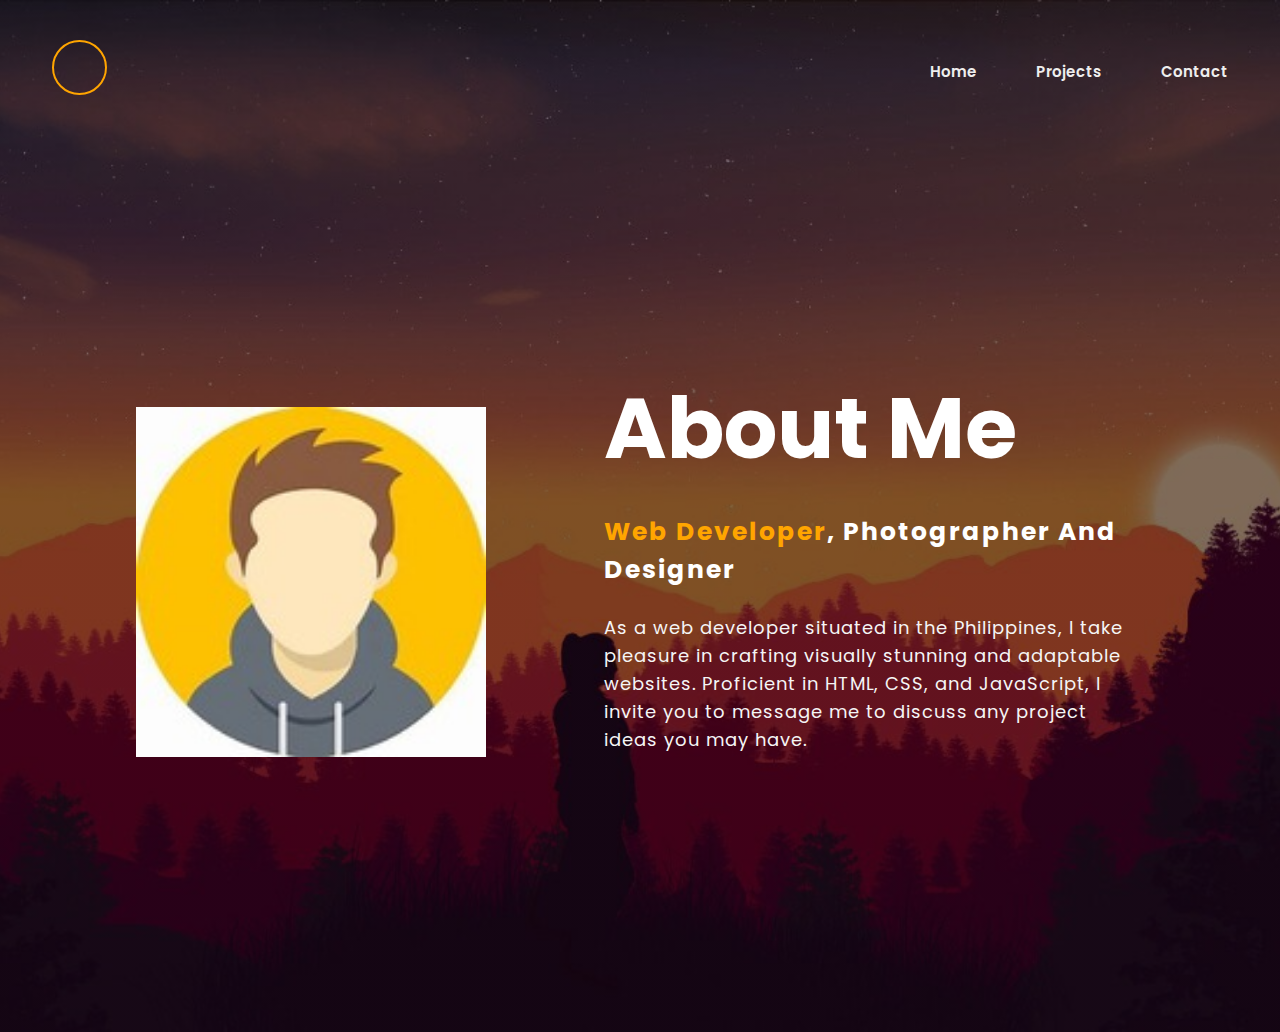
<file: about-me/about.html>
<!DOCTYPE html>
<html lang="en">
  <head>
    <meta charset="UTF-8" />
    <meta http-equiv="X-UA-Compatible" content="IE=edge" />
    <meta name="viewport" content="width=device-width, initial-scale=1.0" />
    <link rel="stylesheet" href="about.css" />
    <link rel="preconnect" href="https://fonts.googleapis.com" />
    <link rel="preconnect" href="https://fonts.gstatic.com" crossorigin />
    <link
      href="https://fonts.googleapis.com/css2?family=Poppins:ital,wght@0,900;1,100;1,200;1,300;1,400;1,500;1,600;1,700&display=swap"
      rel="stylesheet"
    />

    <link
      rel="stylesheet"
      href="https://cdnjs.cloudflare.com/ajax/libs/font-awesome/6.3.0/css/all.min.css"
      integrity="sha512-SzlrxWUlpfuzQ+pcUCosxcglQRNAq/DZjVsC0lE40xsADsfeQoEypE+enwcOiGjk/bSuGGKHEyjSoQ1zVisanQ=="
      crossorigin="anonymous"
      referrerpolicy="no-referrer"
    />
    <title>Benjie Angeles</title>
  </head>
  <body>
    <section class="hero">
      <div class="main-width">
        <header>
          <div class="logo">
            <i class="fa-regular fa-chess-king"></i>
          </div>
          <nav>
            <div class="hamb">
              <span></span>
              <span></span>
              <span></span>
            </div>
            <ul class="nav-list">
              <li><a href="../index.html">Home</a></li>
              <li><a href="../portfolio/portfolio.html">Projects</a></li>
              <li><a href="../contact-page/contact.html">Contact</a></li>
            </ul>
          </nav>
        </header>

        <section class="about">
          <div class="content">
            <img src="/images/photo.jpg" alt="" />
            <div class="text">
              <h1>About Me</h1>
              <h5><span>Web Developer</span>, Photographer and Designer</h5>
              <p>
                As a web developer situated in the Philippines, I take pleasure
                in crafting visually stunning and adaptable websites. Proficient
                in HTML, CSS, and JavaScript, I invite you to message me to
                discuss any project ideas you may have.
              </p>
            </div>
          </div>
        </section>
      </div>
    </section>
    <script type="text/javascript" src="../script.js"></script>
  </body>
</html>
</file>
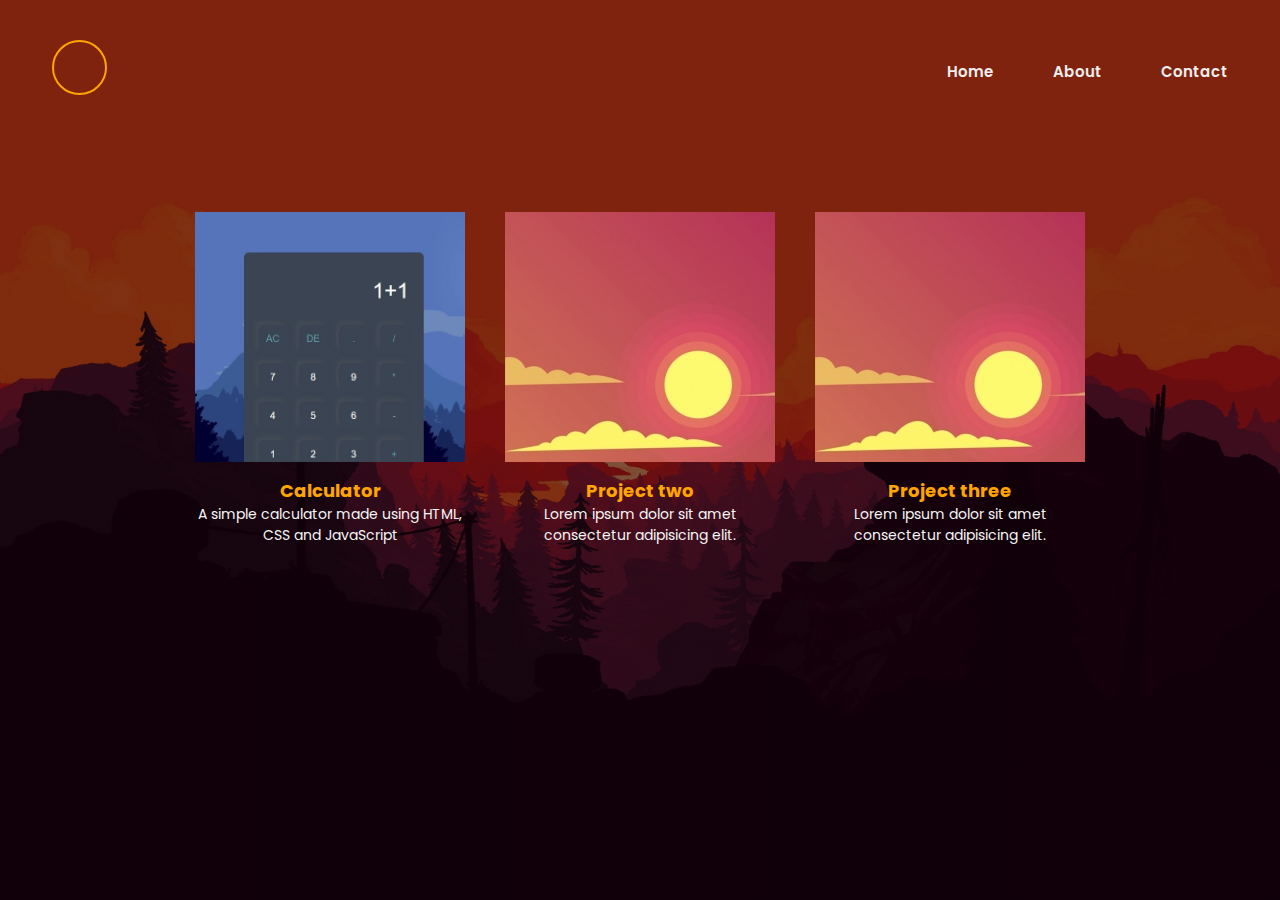
<file: portfolio/portfolio.html>
<!DOCTYPE html>
<html lang="en">
  <head>
    <meta charset="UTF-8" />
    <meta http-equiv="X-UA-Compatible" content="IE=edge" />
    <meta name="viewport" content="width=device-width, initial-scale=1.0" />
    <link rel="stylesheet" href="portfolio.css" />
    <link rel="preconnect" href="https://fonts.googleapis.com" />
    <link rel="preconnect" href="https://fonts.gstatic.com" crossorigin />
    <link
      href="https://fonts.googleapis.com/css2?family=Poppins:ital,wght@0,900;1,100;1,200;1,300;1,400;1,500;1,600;1,700&display=swap"
      rel="stylesheet"
    />

    <link
      rel="stylesheet"
      href="https://cdnjs.cloudflare.com/ajax/libs/font-awesome/6.3.0/css/all.min.css"
      integrity="sha512-SzlrxWUlpfuzQ+pcUCosxcglQRNAq/DZjVsC0lE40xsADsfeQoEypE+enwcOiGjk/bSuGGKHEyjSoQ1zVisanQ=="
      crossorigin="anonymous"
      referrerpolicy="no-referrer"
    />
    <title>Benjie Angeles</title>
  </head>
  <body>
    <section class="hero">
      <div class="main-width">
        <header>
          <div class="logo">
            <i class="fa-regular fa-chess-king"></i>
          </div>
          <nav>
            <div class="hamb">
              <span></span>
              <span></span>
              <span></span>
            </div>
            <ul class="nav-list">
              <li><a href="../index.html">Home</a></li>
              <li><a href="../about-me/about.html">About</a></li>
              <li><a href="../contact-page/contact.html">Contact</a></li>
            </ul>
          </nav>
        </header>

        <section class="container-portfolio">
          <div class="card">
            <div class="card-image calc-image"></div>
            <h2>
              <a href="https://thebenjieangeles.github.io/calculator-project/"
                >Calculator</a
              >
            </h2>
            <p>A simple calculator made using HTML, CSS and JavaScript</p>
          </div>

          <div class="card">
            <div class="card-image image1"></div>
            <h2>Project two</h2>
            <p>Lorem ipsum dolor sit amet consectetur adipisicing elit.</p>
          </div>

          <div class="card">
            <div class="card-image image1"></div>
            <h2>Project three</h2>
            <p>Lorem ipsum dolor sit amet consectetur adipisicing elit.</p>
          </div>
        </section>
      </div>
    </section>

    <script type="text/javascript" src="../script.js"></script>
  </body>
</html>
</file>
<file: about-me/about.css>
* {
  padding: 0;
  margin: 0;
  box-sizing: border-box;
  font-family: "Poppins", sans-serif;
  text-decoration: none;
}

body {
  overflow-x: hidden;
}

.main-width {
  width: 1280px;
  max-width: 95%;
  margin: 0 auto;
  padding: 0px 20px;
}

.hero {
  width: 100%;
  height: 100%;
  min-height: 100vh;
  background: linear-gradient(rgba(0, 0, 0, 0.5), rgba(0, 0, 0, 0.5)),
    url(../images/background2.jpg);
  background-size: cover;
  background-position: center;
  position: relative;
}

header {
  padding: 40px 0 30px;
  display: flex;
  flex-wrap: nowrap;
  align-items: center;
  justify-content: space-between;
}

.logo i {
  height: 55px;
  width: 55px;
  background-color: transparent;
  border: 2px solid orange;
  color: orange;
  border-radius: 50px;
  display: inline-flex;
  align-items: center;
  justify-content: center;
  font-size: 20px;
  cursor: pointer;
}

nav .hamb {
  width: 35px;
  height: 24px;
  right: 3%;
  top: 60px;
  z-index: 5;
  background-color: transparent;
  position: absolute;
  cursor: pointer;
  display: none;
}

nav .hamb span {
  display: block;
  background: orange;
  width: 100%;
  height: 3px;
  transition: 0.3s;
  transition-property: transform, opacity;
}
nav .hamb span:nth-child(2) {
  margin: 7px 0px;
}
nav .nav-list {
  list-style: none;
}

nav .nav-list li {
  display: inline-block;
}

nav .nav-list li a {
  display: inline-block;
  color: #eee;
  margin-left: 55px;
  font-size: 15px;
  font-weight: 600;
}

nav .nav-list li:not(:last-child) a:hover {
  color: orange;
  transition: 0.4s;
}

nav .nav-list li.btn a {
  display: inline-block;
  background: transparent;
  border: 2px solid orange;
  padding: 2px 28px;
  border-radius: 30px;
  line-height: 1.3;
  color: transparent;
  font-weight: 500;
}

nav .nav-list li.btn:hover a {
  background: orange;
  color: white;
  border: 2px solid transparent;
  transition: 0.4s;
}
.container {
  padding-top: 190px;
}

.container .hero-text {
  margin-bottom: 40px;
}

.container .hero-text h1 {
  color: white;
  font-size: 47px;
  font-weight: 900;
  line-height: 1.2;
  margin: 20px 0px 20px;
}

span {
  color: orange;
}

.container .hero-text h3 {
  color: #eee;
  font-weight: 400;
  font-size: 17px;
}

.container .hero-text p {
  width: 440px;
  max-width: 100%;
  color: #eee;
  font-size: 15px;
  line-height: 1.5;
  margin-bottom: 30px;
}

.social a {
  width: 37px;
  height: 37px;
  border-radius: 50%;
  display: inline-flex;
  align-items: center;
  justify-content: center;
  font-size: 17px;
  color: #eee;
  cursor: pointer;
  margin-right: 20px;
  background-color: rgba(255, 255, 255, 0.1);
  margin-bottom: 35px;
}

.social a:hover {
  transform: scale(1.1);
  background: orange;
  transform: 0.4s;
}

.container .hero-text button {
  color: #eee;
  background: orange;
  font-size: 16px;
  font-weight: 500;
  line-height: 24px;
  padding: 8px 30px;
  border: 2px solid orange;
  border-radius: 30px;
  cursor: pointer;
}
.container .hero-text button:hover {
  background: transparent;
  border: 2px solid orange;
  color: orange;
  transition: 0.4s;
}

.bottom {
  margin-top: 243px;
  padding-bottom: 40px;
  color: #eee;
}

.bottom p {
  color: #eee;
  letter-spacing: 2px;
  font-size: 15px;
}

@media screen and (max-width: 930px) {
  nav .hamb {
    display: initial;
  }
  .click {
    top: 46px;
  }
  .click span {
    position: absolute;
    margin-top: 12px;
  }
  .click span:first-child {
    transform: rotate(-40deg);
  }
  .click span:nth-child(2) {
    opacity: 0;
    margin: 0;
  }
  .click span:last-child {
    transform: rotate(40deg);
    top: 0;
  }
  nav .nav-list {
    position: absolute;
    top: 90px;
    right: -65%;
    bottom: 0;
    width: 60%;
    height: 50%;
    background: black;
    z-index: 2;
    padding: 6% 9%;
    transition: 0.3s right;
    border-radius: 10px;
  }
  nav .nav-list li {
    display: block;
  }

  nav .nav-list li a {
    display: block;
    text-align: center;
    font-size: 18px;
    font-weight: 400;
    margin-left: 0;
    margin-bottom: 40px;
  }
  nav .nav-list li.btn a {
    position: absolute;
    bottom: 0%;
    right: 20%;
    left: 20%;
    padding: 7px 15px;
    font-size: 14px;
  }
  nav .nav-list.open {
    right: 0;
  }
}

/* main section */

.about {
  width: 100%;
  height: 100vh;
  display: flex;
  justify-content: center;
  align-items: center;
}

.about .content img {
  height: auto;
  width: 350px;
  max-width: 100%;
}

.text {
  width: 550px;
  max-width: 100%;
  padding: 0 10px;
}

.content {
  width: 1280px;
  max-width: 95%;
  margin: 0 auto;
  display: flex;
  flex-wrap: wrap;
  align-items: center;
  justify-content: space-around;
}

.text h1 {
  color: white;
  font-size: 85px;
  margin-bottom: 20px;
  text-transform: capitalize;
}

.text h5 {
  color: white;
  font-size: 25px;
  margin-bottom: 25px;
  text-transform: capitalize;
  letter-spacing: 2px;
}

.text p {
  color: whitesmoke;
  font-size: 18px;
  line-height: 28px;
  letter-spacing: 1px;
  margin-bottom: 45px;
}

@media screen and (max-width: 1180px) {
  .about {
    width: 100%;
    height: auto;
    padding: 70px 0px;
  }
}

@media screen and (max-width: 650px) {
  .about .content img {
    margin-bottom: 35px;
    align-items: center;
  }
  .text h1 {
    font-size: 50px;
    margin-bottom: 25px;
    align-items: center;
    justify-content: center;
  }
  .text p {
    color: whitesmoke;
    font-size: 15px;
    line-height: 28px;
    letter-spacing: 1px;
    margin-bottom: 45px;
    align-items: center;
    justify-content: center;
  }
}
</file>
<file: portfolio/portfolio.css>
* {
  padding: 0;
  margin: 0;
  box-sizing: border-box;
  font-family: "Poppins", sans-serif;
  text-decoration: none;
}

body {
  overflow-x: hidden;
}

.main-width {
  width: 1280px;
  max-width: 95%;
  margin: 0 auto;
  padding: 0px 20px;
}

.hero {
  width: 100%;
  height: 100%;
  min-height: 100vh;
  background: linear-gradient(rgba(0, 0, 0, 0.5), rgba(0, 0, 0, 0.5)),
    url(../images/background4.jpg);
  background-size: cover;
  background-position: center;
  position: relative;
}

header {
  padding: 40px 0 30px;
  display: flex;
  flex-wrap: nowrap;
  align-items: center;
  justify-content: space-between;
}

.logo i {
  height: 55px;
  width: 55px;
  background-color: transparent;
  border: 2px solid orange;
  color: orange;
  border-radius: 50px;
  display: inline-flex;
  align-items: center;
  justify-content: center;
  font-size: 20px;
  cursor: pointer;
}

nav .hamb {
  width: 35px;
  height: 24px;
  right: 3%;
  top: 60px;
  z-index: 5;
  background-color: transparent;
  position: absolute;
  cursor: pointer;
  display: none;
}

nav .hamb span {
  display: block;
  background: orange;
  width: 100%;
  height: 3px;
  transition: 0.3s;
  transition-property: transform, opacity;
}
nav .hamb span:nth-child(2) {
  margin: 7px 0px;
}
nav .nav-list {
  list-style: none;
}

nav .nav-list li {
  display: inline-block;
}

nav .nav-list li a {
  display: inline-block;
  color: #eee;
  margin-left: 55px;
  font-size: 15px;
  font-weight: 600;
}

nav .nav-list li:not(:last-child) a:hover {
  color: orange;
  transition: 0.4s;
}

nav .nav-list li.btn a {
  display: inline-block;
  background: transparent;
  border: 2px solid orange;
  padding: 2px 28px;
  border-radius: 30px;
  line-height: 1.3;
  color: transparent;
  font-weight: 500;
}

nav .nav-list li.btn:hover a {
  background: orange;
  color: white;
  border: 2px solid transparent;
  transition: 0.4s;
}
.container {
  padding-top: 190px;
}

.container .hero-text {
  margin-bottom: 40px;
}

.container .hero-text h1 {
  color: white;
  font-size: 47px;
  font-weight: 900;
  line-height: 1.2;
  margin: 20px 0px 20px;
}

span {
  color: orange;
}

.container .hero-text h3 {
  color: #eee;
  font-weight: 400;
  font-size: 17px;
}

.container .hero-text p {
  width: 440px;
  max-width: 100%;
  color: #eee;
  font-size: 15px;
  line-height: 1.5;
  margin-bottom: 30px;
}

.social a {
  width: 37px;
  height: 37px;
  border-radius: 50%;
  display: inline-flex;
  align-items: center;
  justify-content: center;
  font-size: 17px;
  color: #eee;
  cursor: pointer;
  margin-right: 20px;
  background-color: rgba(255, 255, 255, 0.1);
  margin-bottom: 35px;
}

.social a:hover {
  transform: scale(1.1);
  background: orange;
  transform: 0.4s;
}

.container .hero-text button {
  color: #eee;
  background: orange;
  font-size: 16px;
  font-weight: 500;
  line-height: 24px;
  padding: 8px 30px;
  border: 2px solid orange;
  border-radius: 30px;
  cursor: pointer;
}
.container .hero-text button:hover {
  background: transparent;
  border: 2px solid orange;
  color: orange;
  transition: 0.4s;
}

.bottom {
  margin-top: 243px;
  padding-bottom: 40px;
  color: #eee;
}

.bottom p {
  color: #eee;
  letter-spacing: 2px;
  font-size: 15px;
}

@media screen and (max-width: 930px) {
  nav .hamb {
    display: initial;
  }
  .click {
    top: 46px;
  }
  .click span {
    position: absolute;
    margin-top: 12px;
  }
  .click span:first-child {
    transform: rotate(-40deg);
  }
  .click span:nth-child(2) {
    opacity: 0;
    margin: 0;
  }
  .click span:last-child {
    transform: rotate(40deg);
    top: 0;
  }
  nav .nav-list {
    position: absolute;
    top: 90px;
    right: -65%;
    bottom: 0;
    width: 60%;
    height: 50%;
    background: black;
    z-index: 2;
    padding: 6% 9%;
    transition: 0.3s right;
    border-radius: 10px;
  }
  nav .nav-list li {
    display: block;
  }

  nav .nav-list li a {
    display: block;
    text-align: center;
    font-size: 18px;
    font-weight: 400;
    margin-left: 0;
    margin-bottom: 40px;
  }
  nav .nav-list li.btn a {
    position: absolute;
    bottom: 0%;
    right: 20%;
    left: 20%;
    padding: 7px 15px;
    font-size: 14px;
  }
  nav .nav-list.open {
    right: 0;
  }
}

/* projects section */

.container-portfolio {
  display: flex;
  justify-content: center;
  padding-top: 60px;
  flex-wrap: wrap;
}

.card {
  color: white;
  background: transparent;
  width: 270px;
  height: 400px;
  margin: 20px;
  border-radius: 15px;
}

.card h2 {
  color: orange;
  font-size: 18px;
  text-align: center;
}

.card p {
  color: whitesmoke;
  font-size: 14px;
  text-align: center;
}

.card-image {
  background-color: aqua;
  height: 250px;
  margin-bottom: 15px;
  background-size: cover;
}

.image1 {
  background: url(../images/item-1.jpg);
}

.calc-image {
  background: url(../images/calc-image.jpg);
  height: 250px;
  margin-bottom: 15px;
  background-size: cover;
}

.card a {
  color: orange;
  text-decoration: none;
}

.card a:visited {
  color: inherit;
}

.card:hover {
  background-color: grey;
  color: orange;
  cursor: pointer;
  transform: scale(1.03);
  transition: all 1s ease;
}
</file>
